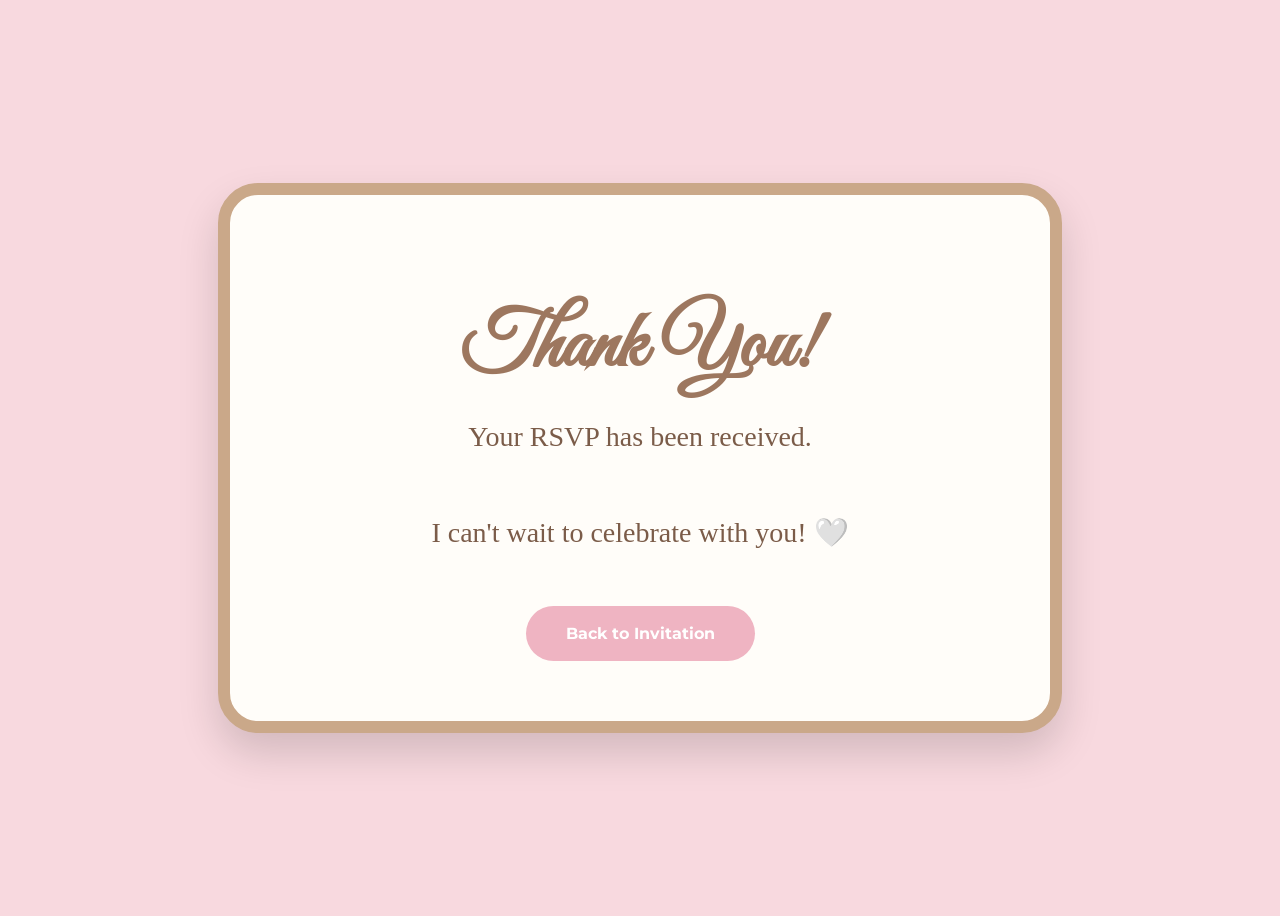
<file: thankyou.html>
<!DOCTYPE html>
<html lang="en">

<head>

<meta charset="UTF-8">

<meta name="viewport" content="width=device-width, initial-scale=1.0">

<title>Thank You</title>

<link href="https://fonts.googleapis.com/css2?family=Great+Vibes&family=Cormorant+Garamond:wght@400;600&family=Montserrat:wght@400;700&display=swap" rel="stylesheet">

<link rel="stylesheet" href="style.css">

<style>

body{
background:#f8d9df;
display:flex;
justify-content:center;
align-items:center;
height:100vh;
}

.card{

background:#fffdf9;

border:12px solid #caa889;

border-radius:40px;

padding:60px;

max-width:700px;

text-align:center;

box-shadow:0 20px 40px rgba(0,0,0,.15);

}

.card h1{

font-family:'Great Vibes',cursive;

font-size:80px;

color:#9d775f;

}

.card p{

font-size:28px;

margin:25px 0;

color:#7b5c49;

line-height:1.7;

}

a{

display:inline-block;

margin-top:25px;

padding:18px 40px;

background:#efb4c2;

color:white;

border-radius:40px;

text-decoration:none;

font-family:'Montserrat',sans-serif;

font-weight:bold;

transition:.3s;

}

a:hover{

transform:scale(1.05);

background:#e59aac;

}

</style>

</head>

<body>

<div class="card">

<h1>

Thank You!

</h1>

<p>

Your RSVP has been received.

<br><br>

I can't wait to celebrate with you!

🤍

</p>

<a href="index.html">

Back to Invitation

</a>

</div>

</body>

</html>
</file>
<file: style.css>
/* =========================
   SARAH'S GRADUATION WEBSITE
   VERSION 2.0
========================= */

{
    margin:0;
    padding:0;
    box-sizing:border-box;
}

html{
scroll-behavior:smooth;
}
.scroll-down{

animation:bounce 2s infinite;

}

@keyframes bounce{

0%,100%{
transform:translateY(0);
}

50%{
transform:translateY(8px);
}

}

 body{

background:#f8d4de;

background-image:

linear-gradient(
90deg,
rgba(255,255,255,.25) 50%,
transparent 50%
),

linear-gradient(
rgba(255,255,255,.25) 50%,
transparent 50%
);

background-size:48px 48px;

rgba(255,255,255,.95),
rgba(255,251,245,.95)
);

}

/* HERO */

.hero{

min-height:auto;

padding:35px 18px 50px;

    display:flex;
    justify-content:center;
    align-items:center;
    padding:40px 20px;
}

.card{

width:96%;
max-width:760px;


    background:#fffdf8;

    border:10px solid #BE977C;

    border-radius:45px;

    padding:70px 45px;

    text-align:center;

    box-shadow:0 20px 45px rgba(0,0,0,.15);

}

/* Decorative top icons */

.decor-top{
    display:none;
}

.decor-top img{

    width:70px;

}

/* Main Title */

h1{

font-family:'Parisienne',cursive;

font-size:85px;

color:#9a735c;

line-height:1;

margin-bottom:10px;

}

h1 span{

display:block;

font-size:58px;

font-family:'Playfair Display',serif;

letter-spacing:2px;

}
h1 span{

    display:block;

    font-family:'Playfair Display',serif;

    text-transform:uppercase;

    letter-spacing:3px;

    font-size:54px;

    margin-top:12px;

}

/* Subtitle */

.subtitle{

font-size:32px;

color:#e495b1;

margin:25px 0;

font-style:italic;

}

/* Divider */

.divider{

    width:140px;

    height:2px;

    background:#e9c8d3;

    margin:30px auto;

}

/* Date */

h2{

    font-family:'Playfair Display',serif;

    font-size:42px;

    color:#9f775f;

    margin-bottom:20px;

}

/* Address */

.address{

    font-size:28px;

    line-height:1.7;

}

/* RSVP Button */

.button{

display:inline-block;

background:#efb4c2;

color:white;

padding:18px 20px;

margin-top:25px;

border-radius:20px;

text-decoration:none;

box-shadow:0 8px 18px rgba(0,0,0,.10);

letter-spacing:1px;

font-size:20px;

font-weight:600;

font-family:Montserrat,sans-serif;

}

.button:hover{

    transform:translateY(-4px);

    box-shadow:0 12px 20px rgba(0,0,0,.15);

}

/* Scroll */

.scroll{

    margin-top:35px;

    font-size:20px;

    color:#c2909f;

}

/* Sections */

section{

padding:70px 20px;

}

/* Countdown */

.countdown{

    text-align:center;

}

#timer{

display:grid;

grid-template-columns:repeat(2,1fr);

gap:16px;

}

.time-box{

padding:24px;

}
.time-box{

background:white;

border-radius:22px;

padding:18px;

box-shadow:0 8px 18px rgba(0,0,0,.08);

}

.time-box span{

    display:block;

    font-size:56px;

    font-weight:bold;

    color:#9f775f;

}

.time-box small{

    font-size:18px;

    letter-spacing:2px;

    text-transform:uppercase;

}

/* Gallery */

.gallery{

display:flex;

overflow-x:auto;

gap:16px;

scroll-snap-type:x mandatory;

padding-bottom:12px;

}

.gallery img{

min-width:260px;

scroll-snap-align:center;

border-radius:22px;

}

}

.gallery-grid{

    display:grid;

    grid-template-columns:repeat(2,1fr);

    gap:22px;

    margin-top:40px;

}
.gallery img{

border-radius:22px;

box-shadow:0 8px 18px rgba(0,0,0,.12);

}

.gallery-grid img{

    width:100%;

    border-radius:25px;

    display:block;

    transition:.35s;

    box-shadow:0 12px 25px rgba(0,0,0,.10);

}

.gallery-grid img:hover{

    transform:scale(1.03);

}

/* RSVP */

#rsvp{

    text-align:center;

}

form{

    max-width:650px;

    margin:40px auto;

    display:flex;

    flex-direction:column;

    gap:18px;

}

input,
select,
textarea,
button{

width:100%;

font-size:17px;

padding:18px;

}

textarea{

    min-height:160px;

}

button{

    background:#ebb0c1;

    color:white;

    border:none;

    padding:8px;

    border-radius:999px;

    font-size:18px;

    font-family:'Montserrat',sans-serif;

    cursor:pointer;

    transition:.3s;

}

button:hover{

    transform:translateY(-3px);

}

/* Simple cards */

.dinner,
.gift,
.location,
.faq{

    text-align:center;

}

.dinner p,
.gift p{

    max-width:700px;

    margin:20px auto;

    font-size:28px;

    line-height:1.7;

}

/* Map */

iframe{

    width:100%;

    max-width:900px;

    height:420px;

    border:none;

    border-radius:25px;

    margin-top:35px;

    box-shadow:0 12px 25px rgba(0,0,0,.10);

}

/* FAQ */

.faq-card{

    background:white;

    max-width:750px;

    margin:20px auto;

    padding:30px;

    border-radius:22px;

    text-align:left;

    box-shadow:0 12px 25px rgba(0,0,0,.08);

}

.faq-card h3{

    font-family:'Playfair Display',serif;

    color:#9f775f;

    margin-bottom:12px;

}

footer{

    text-align:center;

    padding:60px 20px;

    font-size:18px;

}

/* ---------------- MOBILE ---------------- */

@media (max-width:768px){

.card{

padding:65px 22px;

}

.hat{

width:52px;
left:20px;
top:35px;

}

.horseshoe{

width:42px;
right:20px;
top:40px;

}

.boot{

width:48px;
left:18px;
bottom:40px;

}

.cactus{

width:54px;
right:18px;
bottom:40px;

}

.star1,
.star2,
.star3{

width:18px;

}

}

h1{

font-size:52px;

}

h1 span{

font-size:32px;

}

.subtitle{

font-size:22px;

}

h2{

font-size:28px;

}

.address{

font-size:20px;

}

.button{

width:100%;

max-width:300px;

}

}

}

.card{
    position: relative;
    width: min(96%, 760px);
    margin: 30px auto;
    padding: 80px 35px;
    background: linear-gradient(#fffefb, #fffaf5);
    border: 10px solid #bc987d;
    border-radius: 55px;
    box-shadow: 0 20px 50px rgba(0,0,0,.12);
    overflow: hidden;
}

h1{

font-size:64px;

}

h1 span{

font-size:34px;

letter-spacing:2px;

}

.subtitle{

font-size:24px;

}

h2{

font-size:30px;

}

.address{

font-size:22px;

}

.button{

width:100%;

max-width:320px;

}

#timer{

grid-template-columns:repeat(2,1fr);

}

.gallery-grid{

grid-template-columns:1fr;

}

.time-box{

padding:25px;

}

.time-box span{

font-size:42px;

}

iframe{

height:260px;

border-radius:20px;

}
/* Fade animation */

section{

opacity:0;

transform:translateY(50px);

transition:.8s ease;

}

section.show{

opacity:1;

transform:translateY(0);

}

/* Sparkles */

.sparkle{

position:fixed;

bottom:-20px;

color:#e8a4bb;

font-size:18px;

pointer-events:none;

animation:floatUp linear forwards;

opacity:.45;

z-index:1;

}

@keyframes floatUp{

from{

transform:translateY(0);

opacity:0;

}

20%{

opacity:.45;

}

to{

transform:translateY(-110vh);

opacity:0;

}

}

/* Sticky RSVP */

.sticky-rsvp{

left:50%;

right:auto;

transform:translateX(-50%);

bottom:18px;

padding:15px 32px;

}

.sticky-rsvp:hover{

transform:translateY(-3px);

}
.hat{
position:absolute;
top:70px;
left:55px;
width:75px;
}

.horseshoe{
position:absolute;
top:80px;
right:60px;
width:58px;
}

.boot{
position:absolute;
left:45px;
bottom:95px;
width:65px;
}

.cactus{
position:absolute;
right:40px;
bottom:70px;
width:70px;
}

.star1{
position:absolute;
top:110px;
left:50%;
width:24px;
transform:translateX(-50%);
}

.star2{
position:absolute;
left:55px;
bottom:220px;
width:24px;
}

.star3{
position:absolute;
right:60px;
bottom:180px;
width:24px;
}

/* Confetti */

.confetti{

position:fixed;

top:-30px;

transition:4s linear;

pointer-events:none;

z-index:1000;

}
.hero{
    animation: fadeIn 1.2s ease;
}

@keyframes fadeIn{
    from{
        opacity:0;
        transform:translateY(25px);
    }

    to{
        opacity:1;
        transform:translateY(0);
    }
}
</file>
